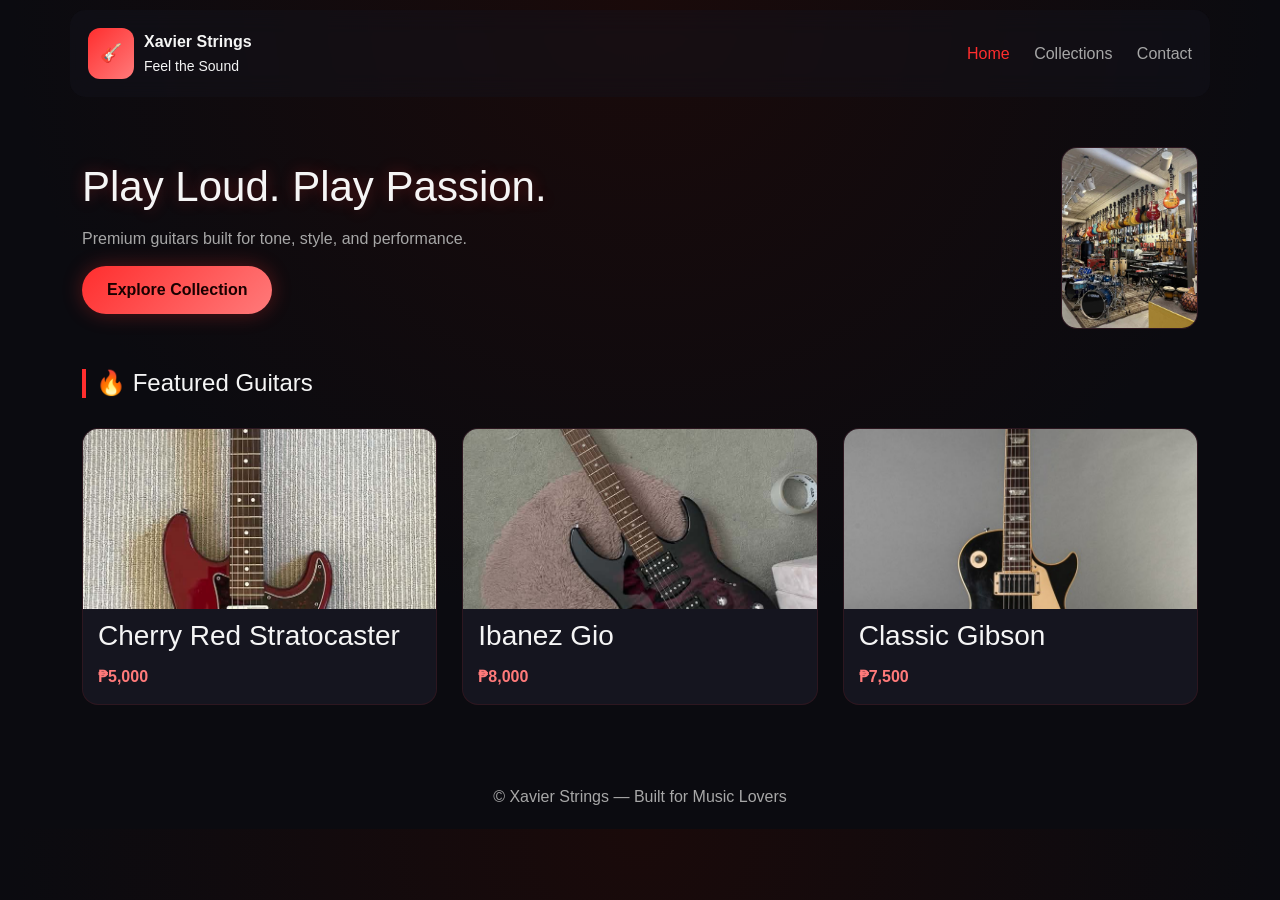
<file: index.html>
<!DOCTYPE html>
<html lang="en">
<head>
  <meta charset="UTF-8">
  <title>Xavier Strings</title>
  <link href="https://cdn.jsdelivr.net/npm/bootstrap@5.3.3/dist/css/bootstrap.min.css" rel="stylesheet">
  <link rel="stylesheet" href="style.css">
</head>

<body>

<header class="container navglass">
  <div class="brand">
    <div class="logo">🎸</div>
    <div>
      <strong>Xavier Strings</strong><br>
      <small>Feel the Sound</small>
    </div>
  </div>

  <nav>
    <a class="active" href="index.html">Home</a>
    <a href="collections.html">Collections</a>
    <a href="contact.html">Contact</a>
  </nav>
</header>

<main class="container">

  <section class="hero">
    <div class="hero-text">
      <h1>Play Loud. Play Passion.</h1>
      <p>Premium guitars built for tone, style, and performance.</p>
      <a href="collections.html" class="cta">Explore Collection</a>
    </div>

    <div class="card-glow hero-img">
      <img src="image1.jpg" alt="Featured Guitar">
    </div>
  </section>

  <h2 class="section-title">🔥 Featured Guitars</h2>

  <div class="grid">
    <div class="card-glow">
      <img src="image2.jpg">
      <h3>Cherry Red Stratocaster</h3>
      <div class="price">₱5,000</div>
    </div>

    <div class="card-glow">
      <img src="image3.jpg">
      <h3>Ibanez Gio</h3>
      <div class="price">₱8,000</div>
    </div>

    <div class="card-glow">
      <img src="image4.jpg">
      <h3>Classic Gibson</h3>
      <div class="price">₱7,500</div>
    </div>
  </div>

</main>

<footer>
  © Xavier Strings — Built for Music Lovers
</footer>

</body>
</html>
</file>
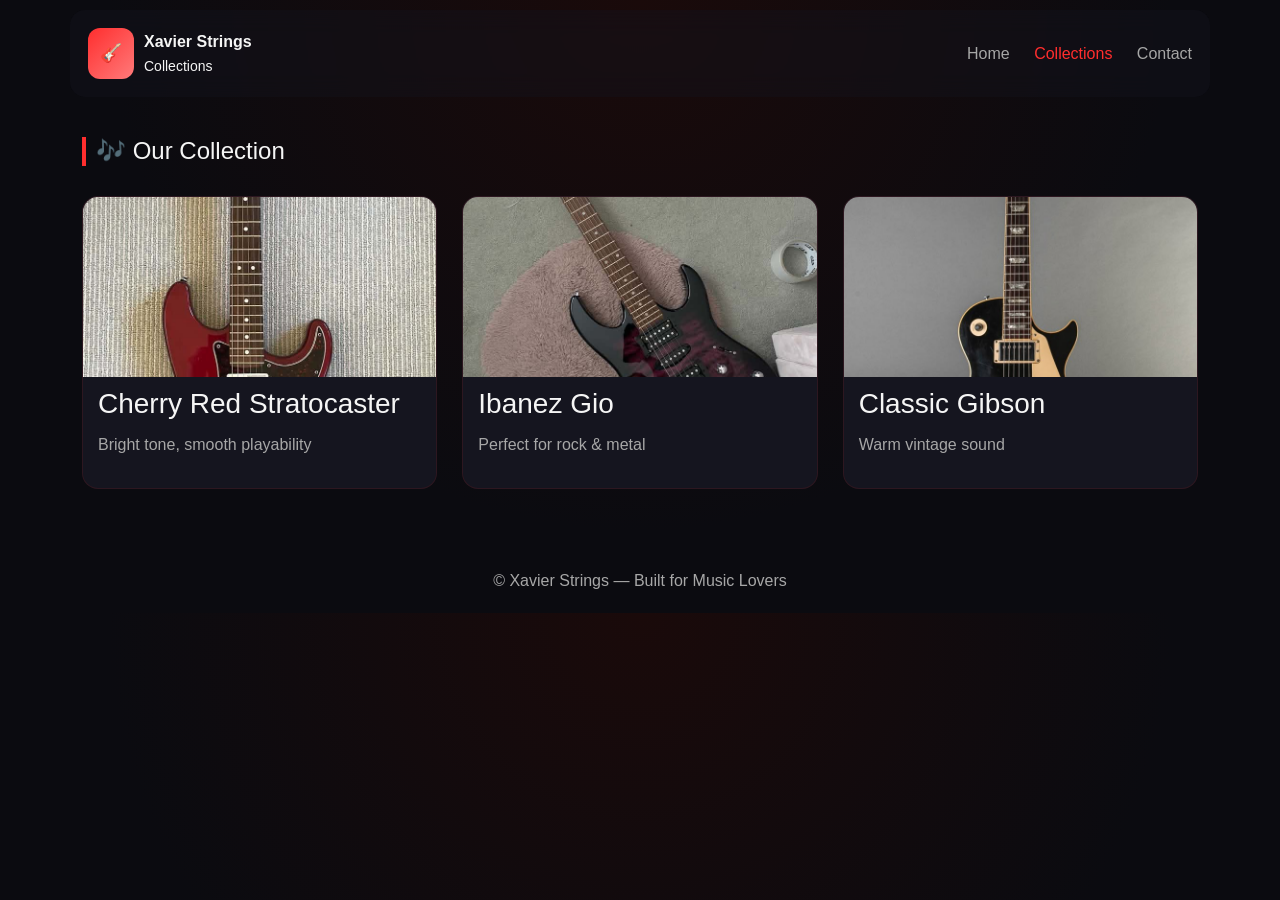
<file: collections.html>
<!DOCTYPE html>
<html lang="en">
<head>
  <meta charset="UTF-8">
  <title>Collections - Xavier Strings</title>
  <link href="https://cdn.jsdelivr.net/npm/bootstrap@5.3.3/dist/css/bootstrap.min.css" rel="stylesheet">
  <link rel="stylesheet" href="style.css">
</head>

<body>

<header class="container navglass">
  <div class="brand">
    <div class="logo">🎸</div>
    <div>
      <strong>Xavier Strings</strong><br>
      <small>Collections</small>
    </div>
  </div>

  <nav>
    <a href="index.html">Home</a>
    <a class="active" href="collections.html">Collections</a>
    <a href="contact.html">Contact</a>
  </nav>
</header>

<main class="container">

  <h2 class="section-title">🎶 Our Collection</h2>

  <div class="grid">
    <div class="card-glow">
      <img src="image2.jpg">
      <h3>Cherry Red Stratocaster</h3>
      <p class="muted">Bright tone, smooth playability</p>
    </div>

    <div class="card-glow">
      <img src="image3.jpg">
      <h3>Ibanez Gio</h3>
      <p class="muted">Perfect for rock & metal</p>
    </div>

    <div class="card-glow">
      <img src="image4.jpg">
      <h3>Classic Gibson</h3>
      <p class="muted">Warm vintage sound</p>
    </div>
  </div>

</main>

<footer>
  © Xavier Strings — Built for Music Lovers
</footer>

</body>
</html>
</file>
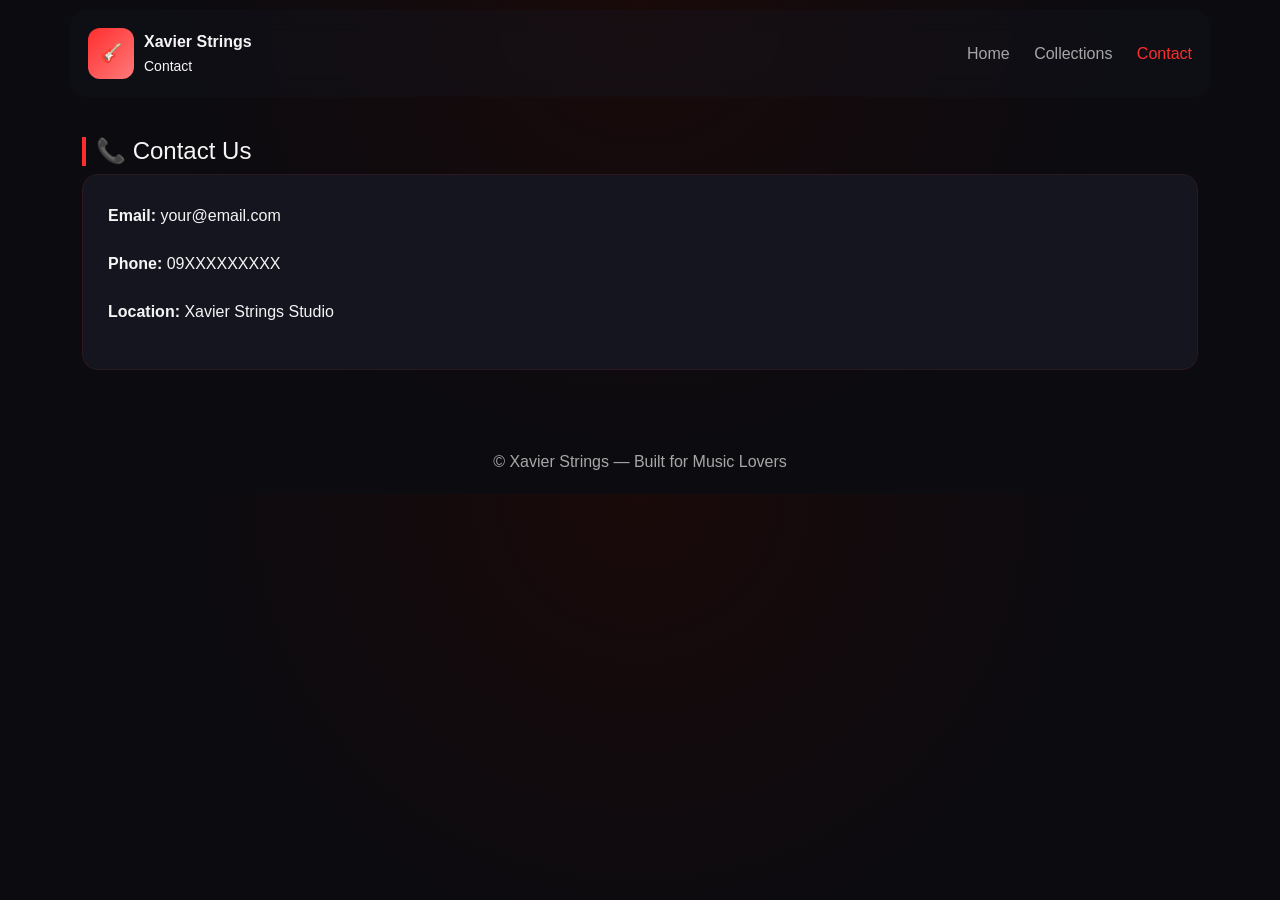
<file: contact.html>
<!DOCTYPE html>
<html lang="en">
<head>
  <meta charset="UTF-8">
  <title>Contact - Xavier Strings</title>
  <link href="https://cdn.jsdelivr.net/npm/bootstrap@5.3.3/dist/css/bootstrap.min.css" rel="stylesheet">
  <link rel="stylesheet" href="style.css">
</head>

<body>

<header class="container navglass">
  <div class="brand">
    <div class="logo">🎸</div>
    <div>
      <strong>Xavier Strings</strong><br>
      <small>Contact</small>
    </div>
  </div>

  <nav>
    <a href="index.html">Home</a>
    <a href="collections.html">Collections</a>
    <a class="active" href="contact.html">Contact</a>
  </nav>
</header>

<main class="container">

  <h2 class="section-title">📞 Contact Us</h2>

  <div class="card-glow contact-box">
    <p><strong>Email:</strong> your@email.com</p>
    <p><strong>Phone:</strong> 09XXXXXXXXX</p>
    <p><strong>Location:</strong> Xavier Strings Studio</p>
  </div>

</main>

<footer>
  © Xavier Strings — Built for Music Lovers
</footer>

</body>
</html>
</file>
<file: style.css>
:root {
  --bg: #0b0b10;
  --card: #15151f;
  --accent: #ff2e2e;
  --accent2: #ff7a7a;
  --text: #f5f5f5;
  --muted: #a7a7a7;
}

* {
  margin: 0;
  padding: 0;
  box-sizing: border-box;
}

body {
  background: radial-gradient(circle at top, #1a0a0a, #0b0b10 60%);
  color: var(--text);
  font-family: 'Segoe UI', sans-serif;
}


.navglass {
  display: flex;
  justify-content: space-between;
  align-items: center;
  padding: 18px;
  margin-top: 10px;
  background: rgba(20, 20, 30, 0.4);
  backdrop-filter: blur(12px);
  border-radius: 15px;
}

.brand {
  display: flex;
  gap: 10px;
  align-items: center;
}

.logo {
  background: linear-gradient(135deg, var(--accent), var(--accent2));
  padding: 12px;
  border-radius: 12px;
  font-size: 18px;
}


nav a {
  margin-left: 20px;
  color: var(--muted);
  text-decoration: none;
  transition: 0.3s;
  position: relative;
}

nav a:hover {
  color: var(--text);
}

nav a.active {
  color: var(--accent);
}


.hero {
  display: flex;
  justify-content: space-between;
  align-items: center;
  gap: 40px;
  margin-top: 50px;
  flex-wrap: wrap;
}

.hero h1 {
  font-size: 42px;
  text-shadow: 0 0 15px rgba(255, 46, 46, 0.3);
}

.hero p {
  color: var(--muted);
  margin: 15px 0;
}


.cta {
  display: inline-block;
  padding: 12px 25px;
  background: linear-gradient(135deg, var(--accent), var(--accent2));
  color: #1a0000;
  border-radius: 30px;
  font-weight: bold;
  text-decoration: none;
  box-shadow: 0 0 20px rgba(255, 46, 46, 0.3);
}


.grid {
  display: grid;
  grid-template-columns: repeat(auto-fit, minmax(230px, 1fr));
  gap: 25px;
  margin-top: 30px;
}


.card-glow {
  background: var(--card);
  border-radius: 16px;
  overflow: hidden;
  border: 1px solid rgba(255, 46, 46, 0.1);
  transition: 0.3s;
}

.card-glow:hover {
  transform: translateY(-10px);
  box-shadow: 0 0 25px rgba(255, 46, 46, 0.25);
}

.card-glow img {
  width: 100%;
  height: 180px;
  object-fit: cover;
}

.card-glow h3 {
  padding: 10px 15px 5px;
}

.price {
  padding: 0 15px 15px;
  color: var(--accent2);
  font-weight: bold;
}

.muted {
  padding: 0 15px 15px;
  color: var(--muted);
}


.section-title {
  margin-top: 40px;
  font-size: 24px;
  border-left: 4px solid var(--accent);
  padding-left: 10px;
}


.contact-box {
  padding: 25px;
  line-height: 2;
}


footer {
  text-align: center;
  margin-top: 60px;
  padding: 20px;
  color: var(--muted);
}
</file>
